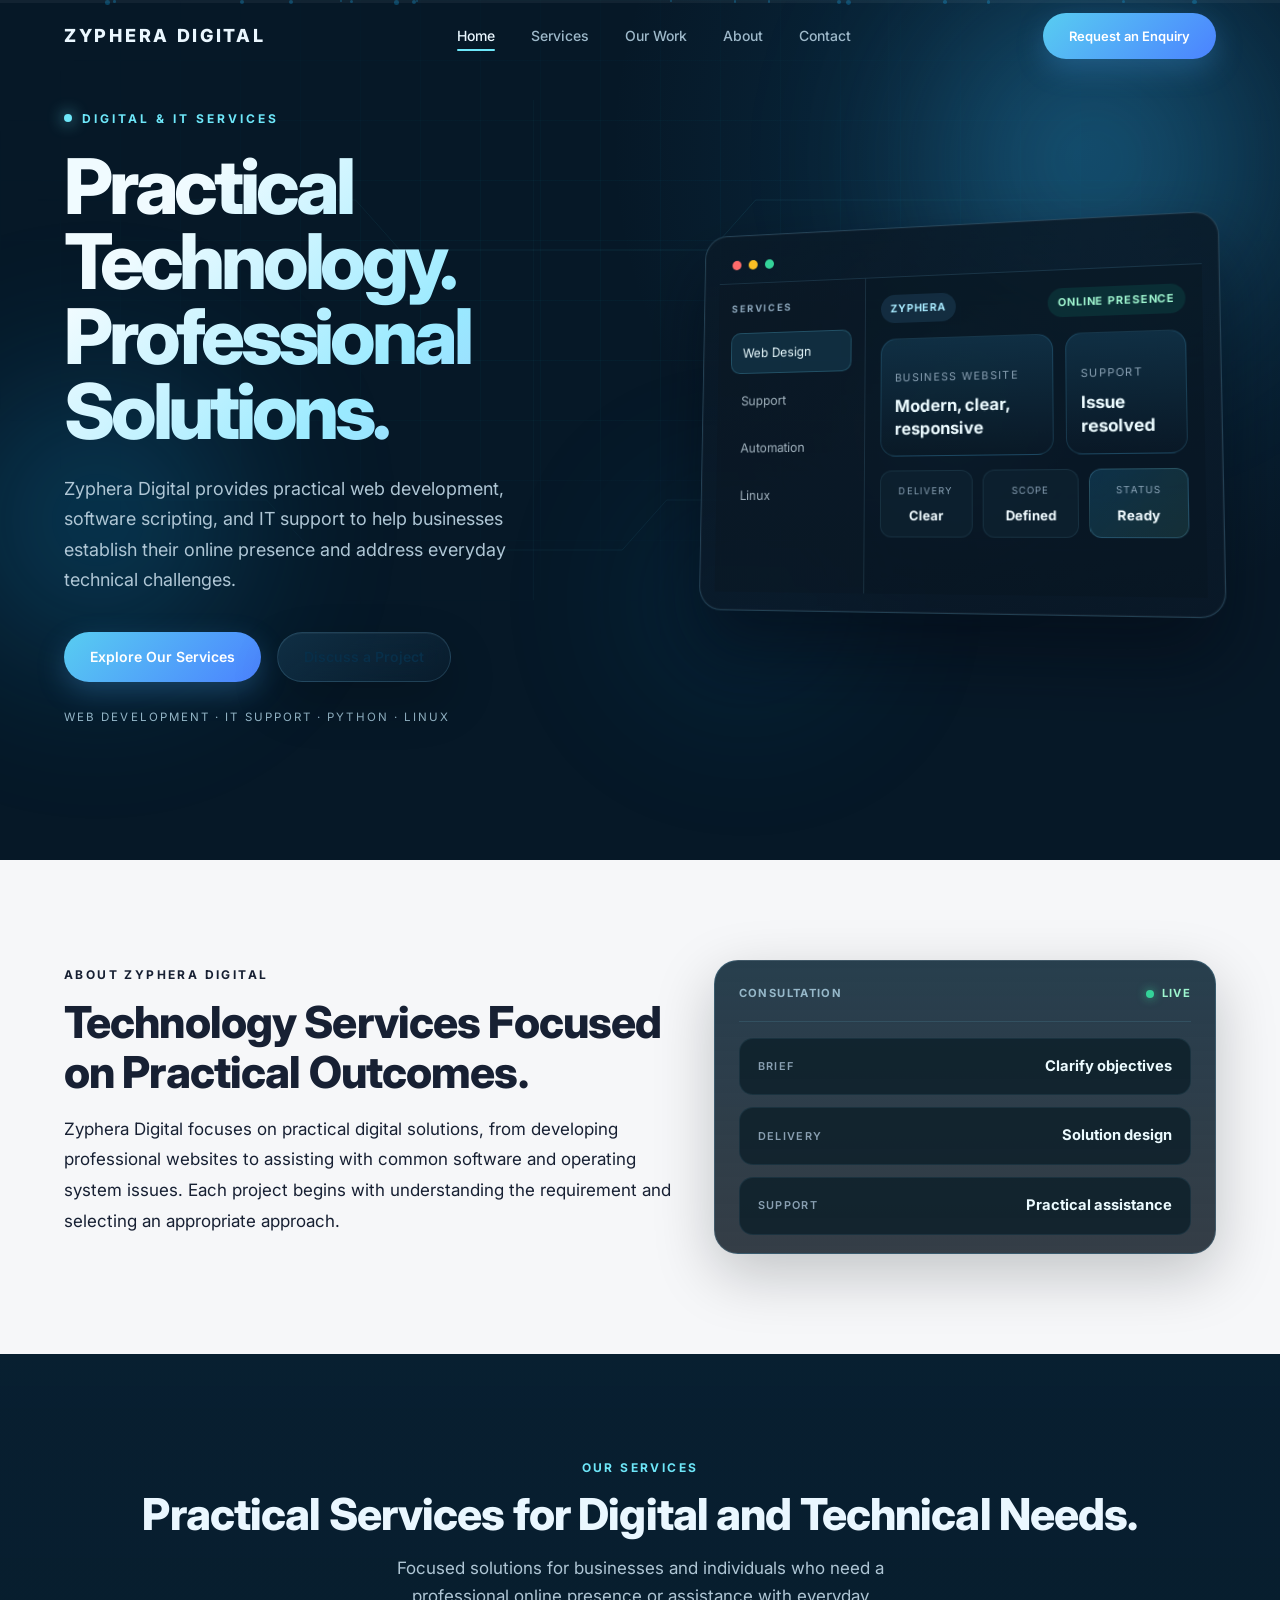
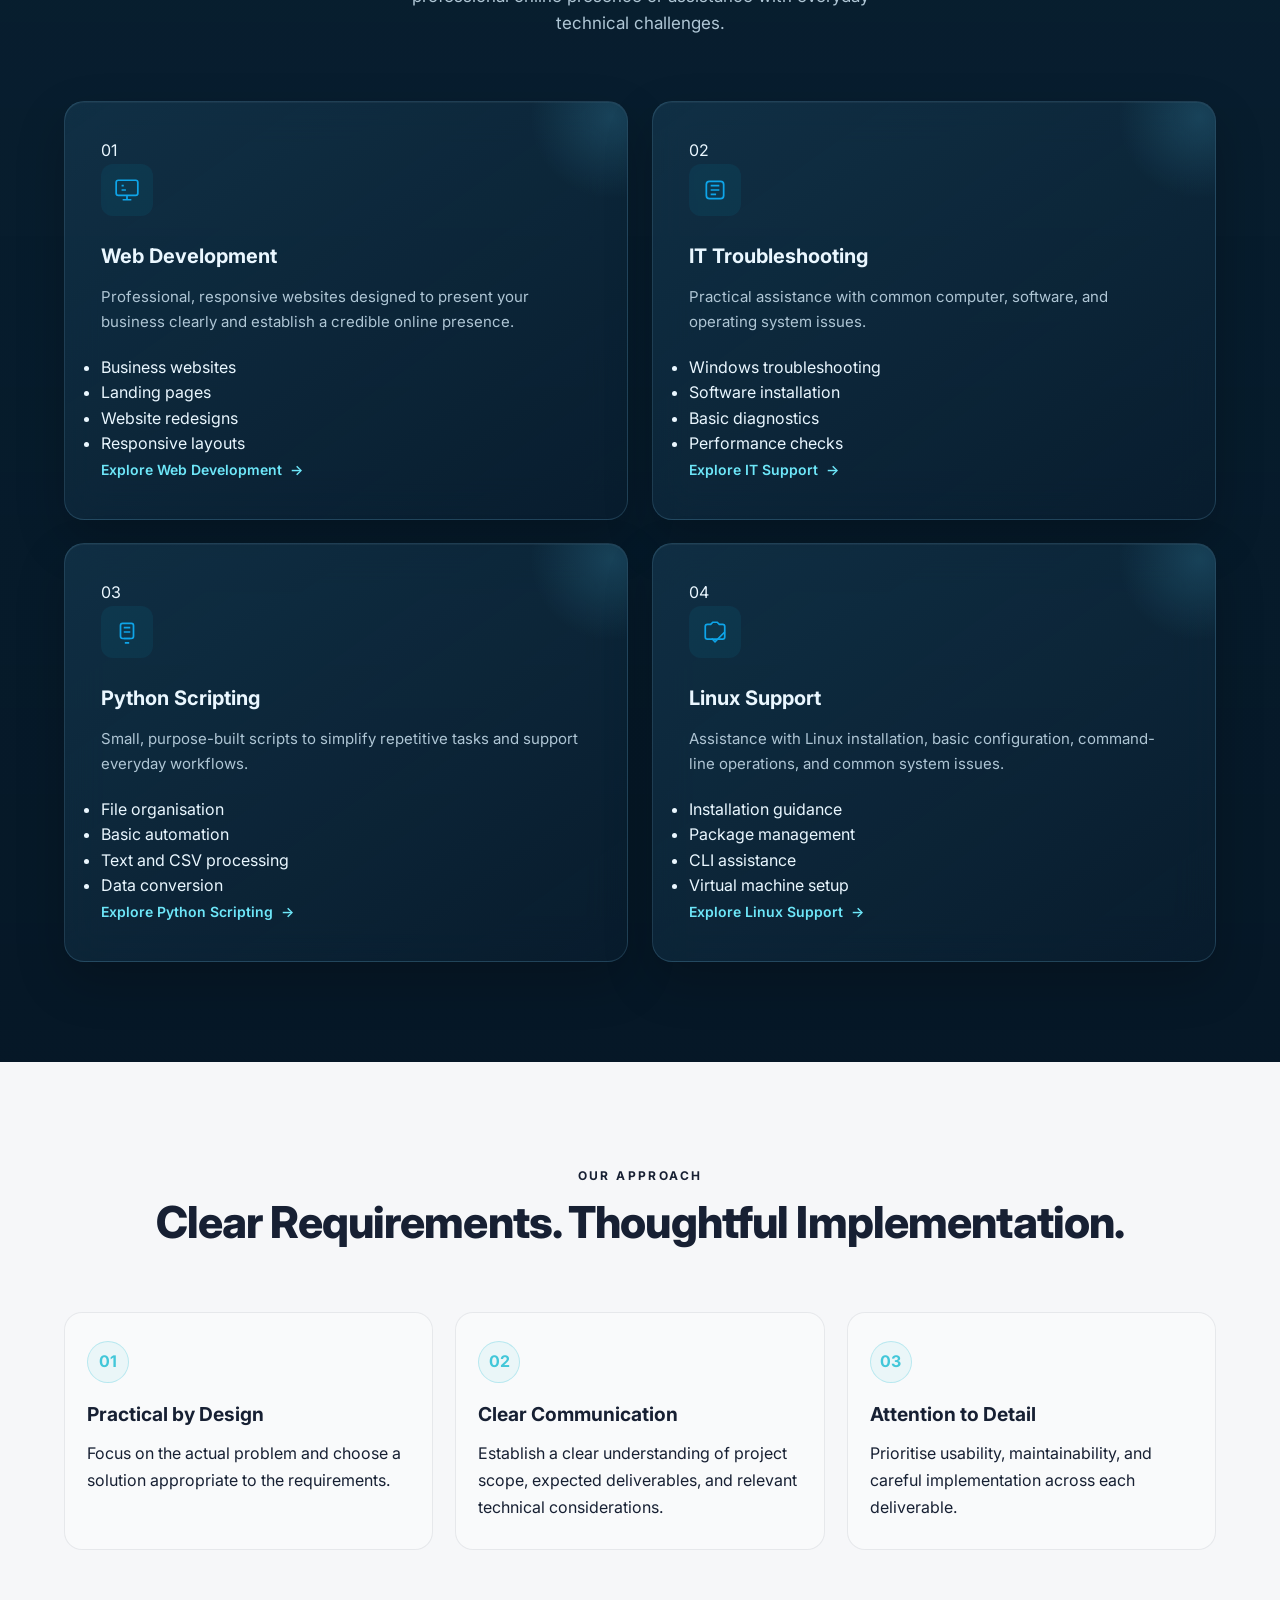
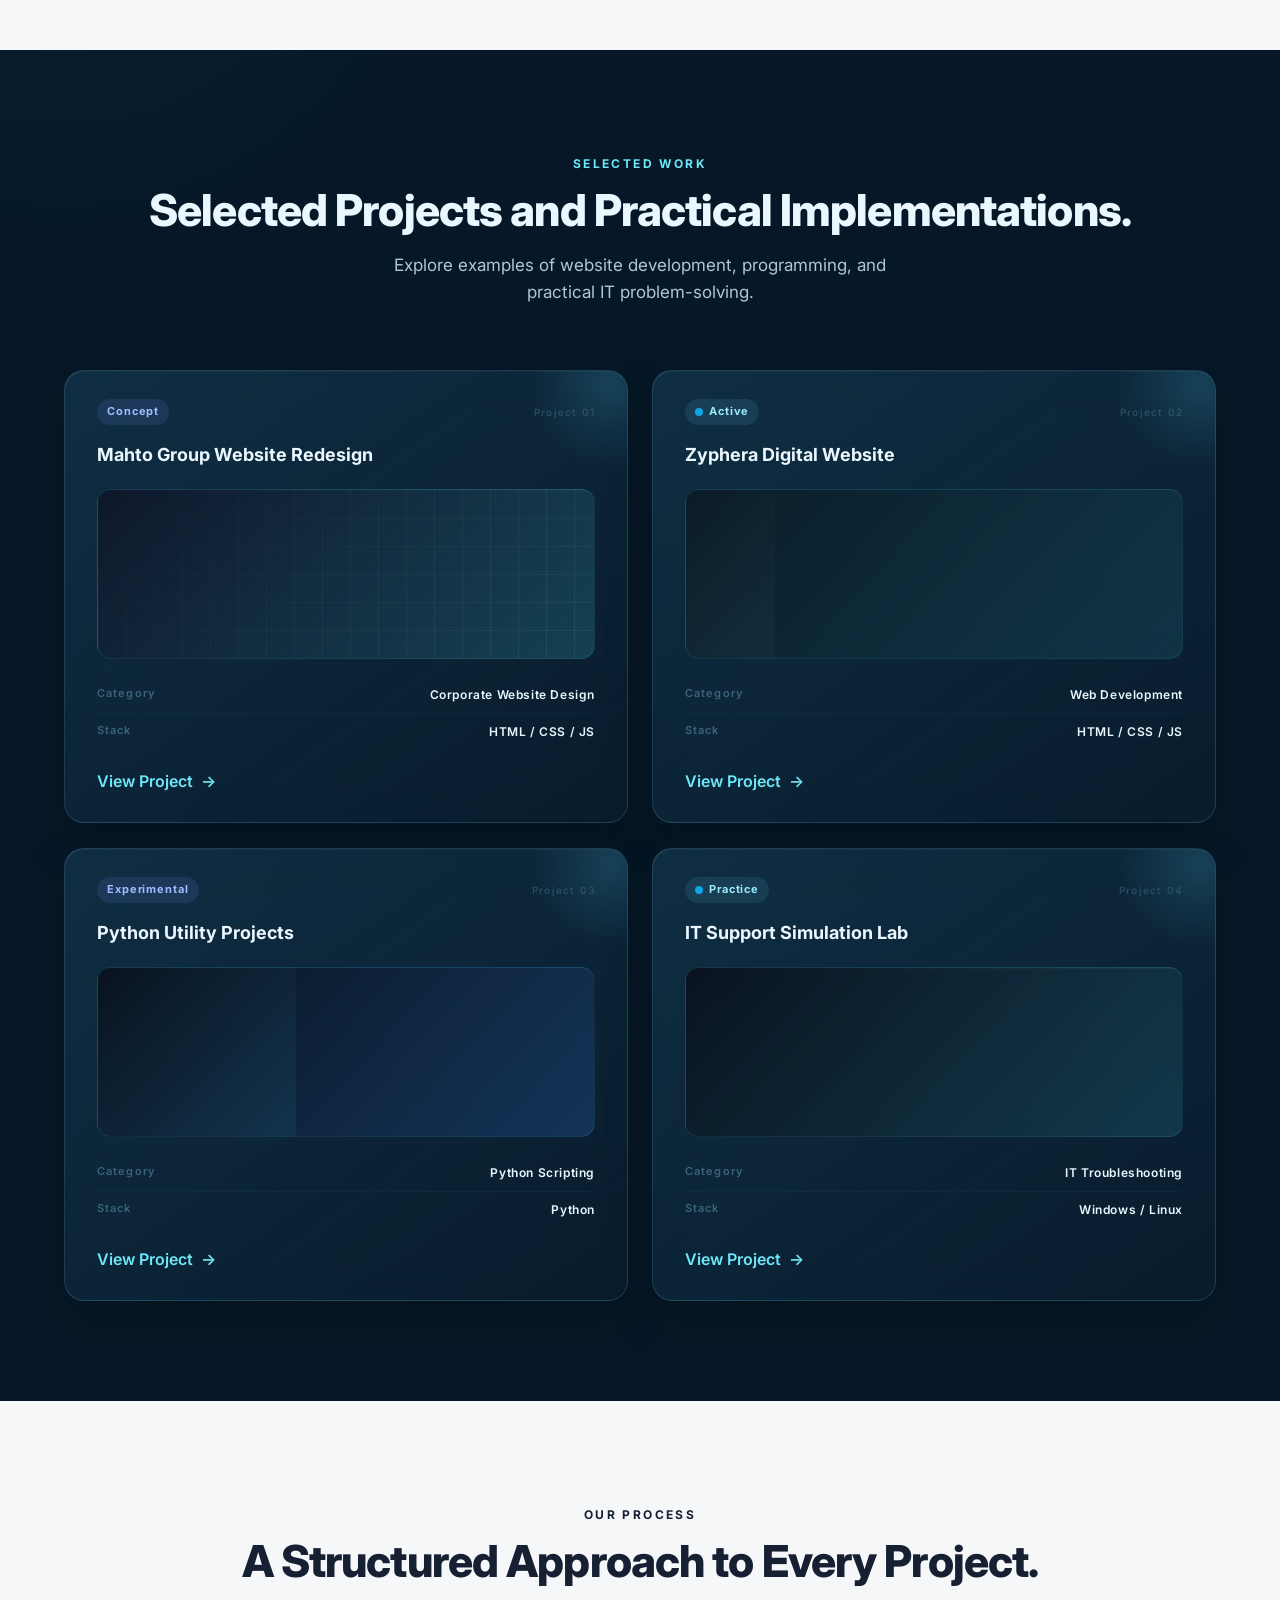
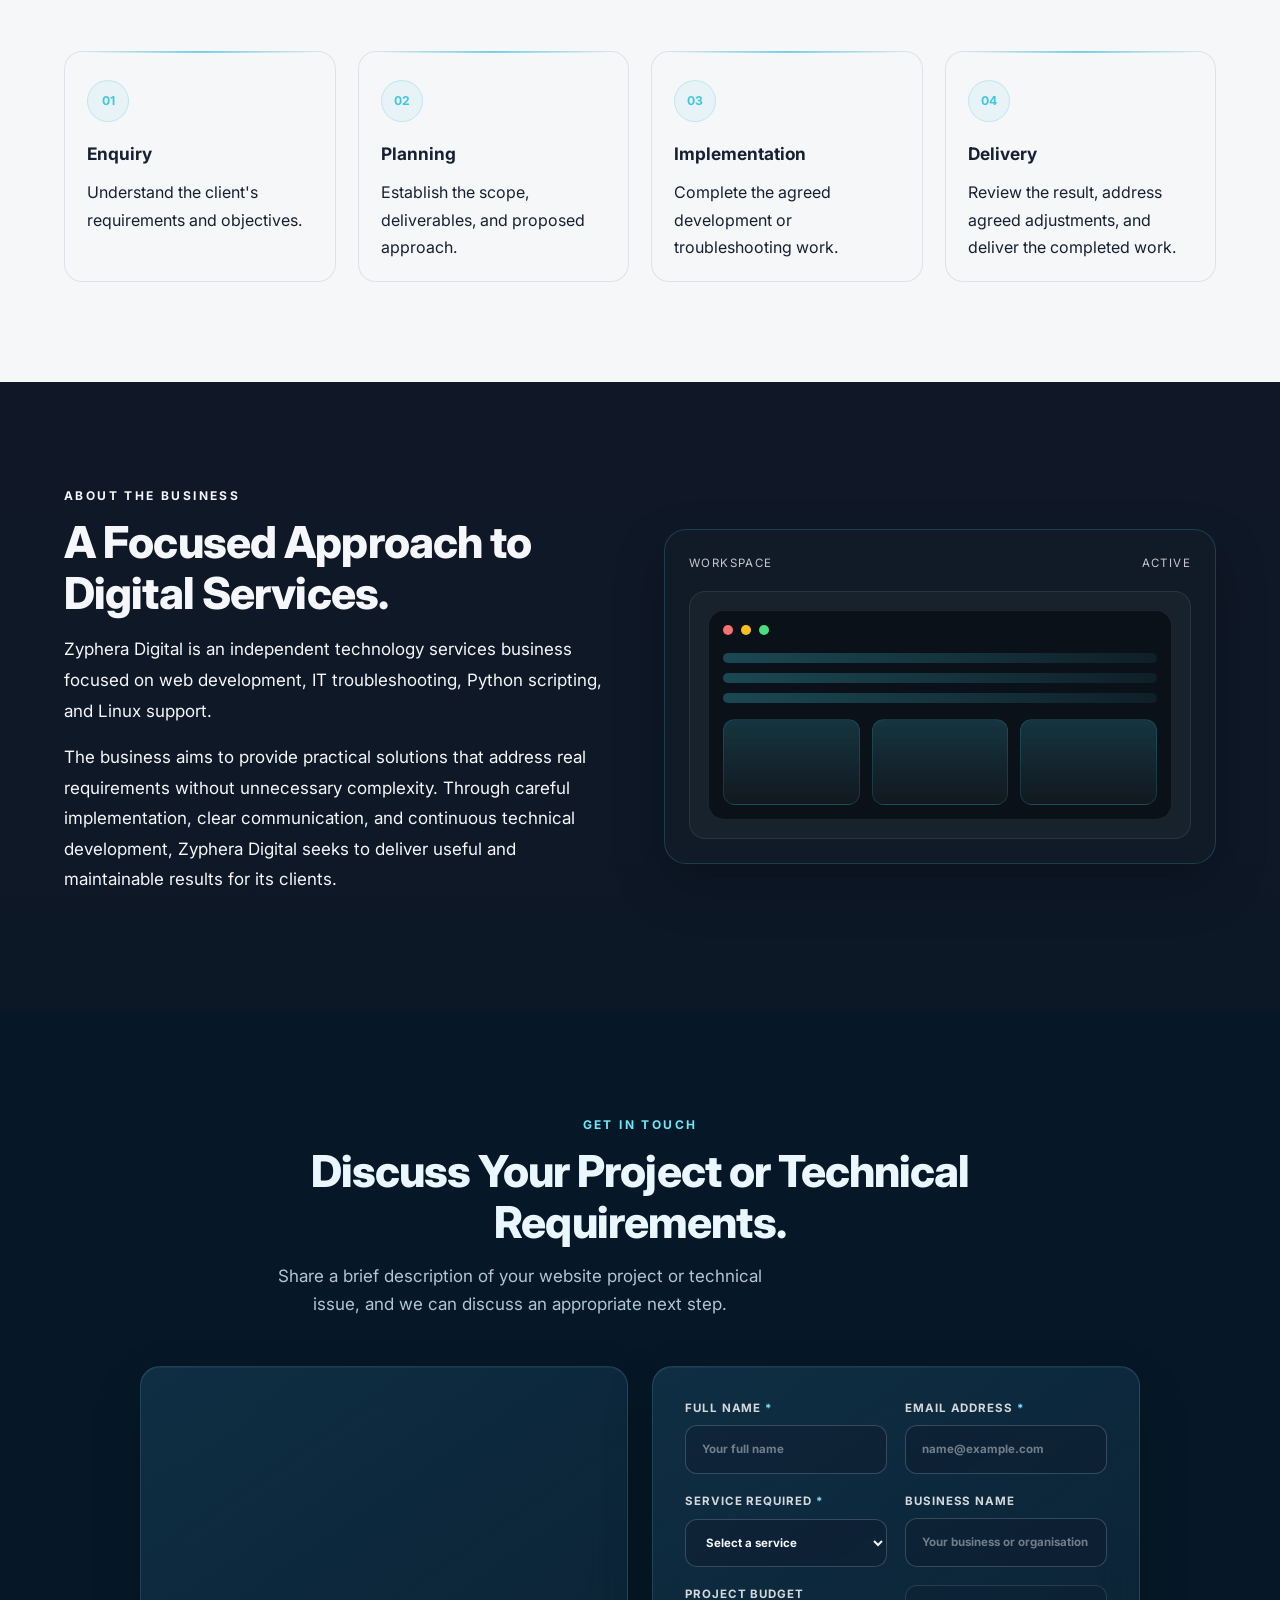
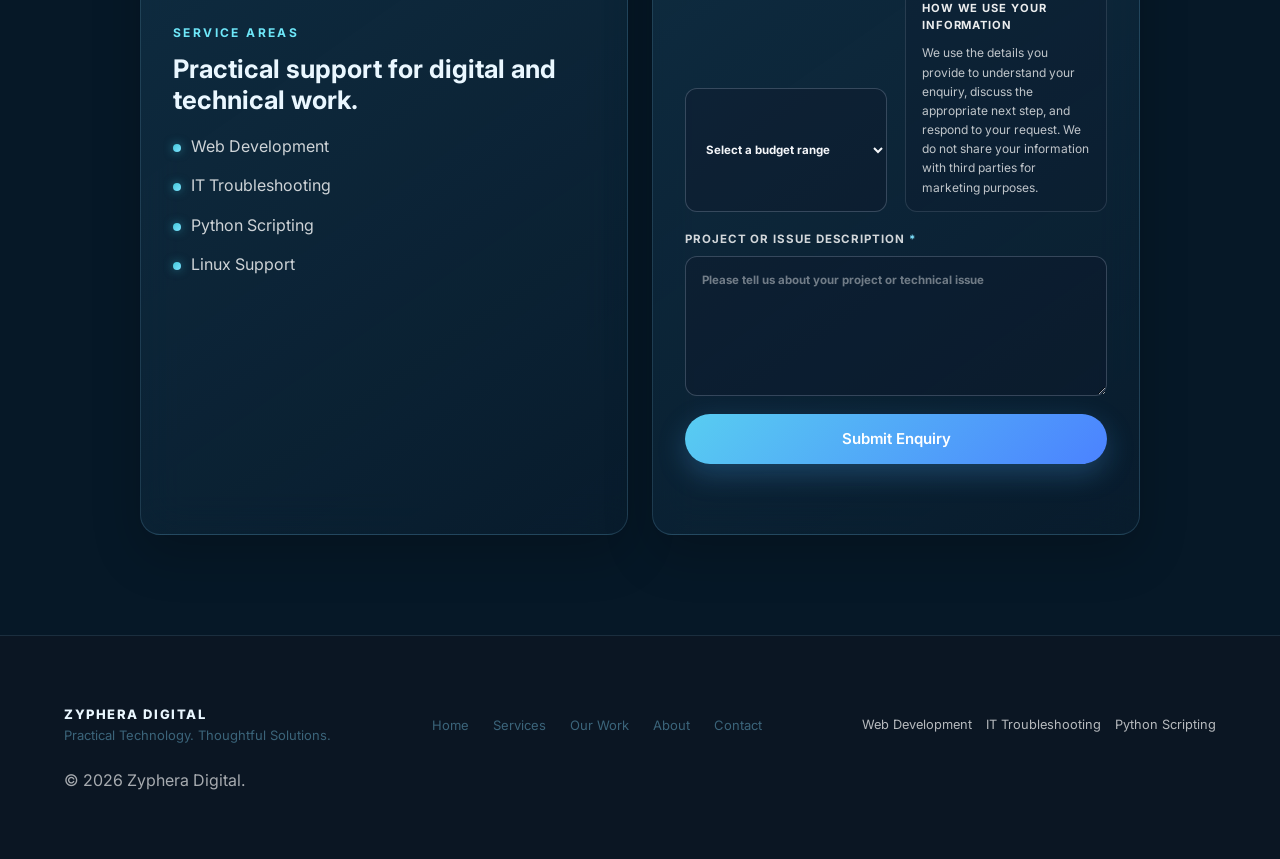
<file: index.html>
﻿<!DOCTYPE html>
<html lang="en">
<head>
  <meta charset="UTF-8">
  <meta name="viewport" content="width=device-width, initial-scale=1.0">
  <meta name="description" content="Zyphera Digital provides professional web development, IT troubleshooting, Python scripting, and Linux support for businesses and individuals.">
  <meta property="og:title" content="Zyphera Digital | Practical Technology Solutions">
  <meta property="og:description" content="Professional digital services for websites, everyday computer support, Python scripting, and Linux assistance.">
  <meta property="og:type" content="website">
  <title>Zyphera Digital | Practical Technology Solutions</title>
  <link rel="icon" type="image/svg+xml" href="favicon.svg">
  <link rel="preconnect" href="https://fonts.googleapis.com">
  <link rel="preconnect" href="https://fonts.gstatic.com" crossorigin>
  <link href="https://fonts.googleapis.com/css2?family=Inter:wght@400;500;600;700;800&display=swap" rel="stylesheet">
  <link rel="stylesheet" href="css/main.css">
</head><body>
  <div class="scroll-progress" aria-hidden="true"><span id="scrollProgress"></span></div>
<div class="bg-elements" aria-hidden="true">
    <div class="orb orb-1"></div>
    <div class="orb orb-2"></div>
    <div class="orb orb-3"></div>
    <div class="grid-pattern"></div>
    <div class="circuit-lines">
      <svg viewBox="0 0 1440 900" preserveAspectRatio="none" xmlns="http://www.w3.org/2000/svg">
        <path d="M0 200 H400 L450 250 H800 L850 200 H1440" stroke="url(#circuitGrad)" stroke-width="1" fill="none" opacity="0.3"/>
        <path d="M0 500 H300 L350 550 H700 L750 500 H1100 L1150 550 H1440" stroke="url(#circuitGrad)" stroke-width="1" fill="none" opacity="0.2"/>
        <path d="M200 0 V400 M600 100 V600 M1000 0 V500 M1200 200 V900" stroke="url(#circuitGrad)" stroke-width="1" fill="none" opacity="0.15"/>
        <defs>
          <linearGradient id="circuitGrad" x1="0%" y1="0%" x2="100%" y2="0%">
            <stop offset="0%" stop-color="#42C7D9" stop-opacity="0"/>
            <stop offset="50%" stop-color="#42C7D9" stop-opacity="0.7"/>
            <stop offset="100%" stop-color="#42C7D9" stop-opacity="0"/>
          </linearGradient>
        </defs>
      </svg>
    </div>
    <div class="particles" id="particles"></div>
  </div>

  <header class="navbar" id="navbar">
    <div class="container nav-container">
      <a href="#home" class="logo" aria-label="Zyphera Digital home">
        <span class="logo-mark">
          <span></span>
        </span>
        <span>ZYPHERA DIGITAL</span>
      </a>

      <nav class="nav-links" aria-label="Main navigation">
        <a href="#home" class="nav-link active">Home</a>
        <a href="#services" class="nav-link">Services</a>
        <a href="#projects" class="nav-link">Our Work</a>
        <a href="#about" class="nav-link">About</a>
        <a href="#contact" class="nav-link">Contact</a>
      </nav>

      <a href="#contact" class="btn btn-nav">Request an Enquiry</a>

      <button class="hamburger" id="hamburger" aria-label="Toggle menu" aria-expanded="false">
        <span></span>
        <span></span>
        <span></span>
      </button>
    </div>
  </header>

  <div class="mobile-menu" id="mobileMenu">
    <nav class="mobile-nav" aria-label="Mobile navigation">
      <a href="#home" class="mobile-nav-link">Home</a>
      <a href="#services" class="mobile-nav-link">Services</a>
      <a href="#projects" class="mobile-nav-link">Our Work</a>
      <a href="#about" class="mobile-nav-link">About</a>
      <a href="#contact" class="mobile-nav-link">Contact</a>
      <a href="#contact" class="btn btn-primary mobile-cta">Request an Enquiry</a>
    </nav>
  </div>

  <main>
    <section class="hero section" id="home">
      <div class="container hero-container">
        <div class="hero-content fade-in">
          <span class="hero-brand">DIGITAL & IT SERVICES</span>
          <h1 class="hero-title">Practical Technology.<br>Professional Solutions.</h1>
          <p class="hero-subtitle">Zyphera Digital provides practical web development, software scripting, and IT support to help businesses establish their online presence and address everyday technical challenges.</p>          <div class="hero-actions">
            <a href="#services" class="btn btn-primary">Explore Our Services</a>
            <a href="#contact" class="btn btn-secondary">Discuss a Project</a>
          </div>
<p class="hero-meta">Web Development · IT Support · Python · Linux</p>
        </div>

        <div class="hero-visual fade-in delay-1" aria-label="Corporate service overview">
          <div class="browser-mockup">
            <div class="browser-bar">
              <span class="browser-dot red"></span>
              <span class="browser-dot amber"></span>
              <span class="browser-dot green"></span>
            </div>

            <div class="browser-content">
              <div class="browser-sidebar">
                <div class="sidebar-label">Services</div>
                <div class="sidebar-item active">Web Design</div>
                <div class="sidebar-item">Support</div>
                <div class="sidebar-item">Automation</div>
                <div class="sidebar-item">Linux</div>
              </div>

              <div class="browser-main">
                <div class="panel-header-row">
                  <div class="panel-badge">Zyphera</div>
                  <div class="panel-pill">Online Presence</div>
                </div>

                <div class="feature-row">
                  <div class="feature-card large">
                    <span>Business Website</span>
                    <strong>Modern, clear, responsive</strong>
                  </div>
                  <div class="feature-card small">
                    <span>Support</span>
                    <strong>Issue resolved</strong>
                  </div>
                </div>

                <div class="metrics-row">
                  <div class="mini-stat">
                    <label>Delivery</label>
                    <strong>Clear</strong>
                  </div>
                  <div class="mini-stat">
                    <label>Scope</label>
                    <strong>Defined</strong>
                  </div>
                  <div class="mini-stat accent">
                    <label>Status</label>
                    <strong>Ready</strong>
                  </div>
                </div>
              </div>
            </div>
          </div>
        </div>
      </div>
    </section>

    <section class="intro section light-section" id="about-intro">
      <div class="container intro-grid">
        <div class="intro-copy fade-in">
          <span class="section-label">ABOUT ZYPHERA DIGITAL</span>
          <h2 class="section-title dark">Technology Services Focused on Practical Outcomes.</h2>
          <p class="section-text dark">Zyphera Digital focuses on practical digital solutions, from developing professional websites to assisting with common software and operating system issues. Each project begins with understanding the requirement and selecting an appropriate approach.</p>
        </div>

        <div class="intro-visual fade-in delay-1">
          <div class="studio-panel">
            <div class="studio-topline">
              <span>Consultation</span>
              <span class="studio-status">Live</span>
            </div>

            <div class="studio-stack">
              <div class="studio-item">
                <span class="studio-item-label">Brief</span>
                <strong>Clarify objectives</strong>
              </div>
              <div class="studio-item">
                <span class="studio-item-label">Delivery</span>
                <strong>Solution design</strong>
              </div>
              <div class="studio-item">
                <span class="studio-item-label">Support</span>
                <strong>Practical assistance</strong>
              </div>
            </div>
          </div>
        </div>
      </div>
    </section>

    <section class="services section" id="services">
      <div class="container">
        <div class="section-header fade-in">
          <span class="section-label">OUR SERVICES</span>
          <h2 class="section-title">Practical Services for Digital and Technical Needs.</h2>
          <p class="section-subtitle">Focused solutions for businesses and individuals who need a professional online presence or assistance with everyday technical challenges.</p>
        </div>

        <div class="services-grid">
          <article class="service-card glass-card fade-in">
            <div class="service-number">01</div>
            <div class="service-icon">
              <svg viewBox="0 0 24 24" fill="none" stroke="currentColor" stroke-width="1.6"><rect x="2" y="3" width="20" height="14" rx="2"/><path d="M8 21h8M12 17v4"/><path d="M7 8h2M7 12h4"/></svg>
            </div>
            <h3 class="service-title">Web Development</h3>
            <p class="service-desc">Professional, responsive websites designed to present your business clearly and establish a credible online presence.</p>
            <ul class="service-list">
              <li>Business websites</li>
              <li>Landing pages</li>
              <li>Website redesigns</li>
              <li>Responsive layouts</li>
            </ul>
            <a href="#contact" class="service-link" data-service="Web Development">Explore Web Development <span class="arrow">→</span></a>
          </article>

          <article class="service-card glass-card fade-in delay-1">
            <div class="service-number">02</div>
            <div class="service-icon">
              <svg viewBox="0 0 24 24" fill="none" stroke="currentColor" stroke-width="1.6"><rect x="4" y="4" width="16" height="16" rx="3"/><path d="M8 8h8M8 12h8M8 16h5"/></svg>
            </div>
            <h3 class="service-title">IT Troubleshooting</h3>
            <p class="service-desc">Practical assistance with common computer, software, and operating system issues.</p>
            <ul class="service-list">
              <li>Windows troubleshooting</li>
              <li>Software installation</li>
              <li>Basic diagnostics</li>
              <li>Performance checks</li>
            </ul>
            <a href="#contact" class="service-link" data-service="IT Troubleshooting">Explore IT Support <span class="arrow">→</span></a>
          </article>

          <article class="service-card glass-card fade-in delay-2">
            <div class="service-number">03</div>
            <div class="service-icon">
              <svg viewBox="0 0 24 24" fill="none" stroke="currentColor" stroke-width="1.6"><path d="M9 18h6"/><path d="M10 22h4"/><path d="M8 4h8a2 2 0 0 1 2 2v10a2 2 0 0 1-2 2H8a2 2 0 0 1-2-2V6a2 2 0 0 1 2-2Z"/><path d="M9 8h6M9 12h6"/></svg>
            </div>
            <h3 class="service-title">Python Scripting</h3>
            <p class="service-desc">Small, purpose-built scripts to simplify repetitive tasks and support everyday workflows.</p>
            <ul class="service-list">
              <li>File organisation</li>
              <li>Basic automation</li>
              <li>Text and CSV processing</li>
              <li>Data conversion</li>
            </ul>
            <a href="#contact" class="service-link" data-service="Python Scripting">Explore Python Scripting <span class="arrow">→</span></a>
          </article>

          <article class="service-card glass-card fade-in delay-3">
            <div class="service-number">04</div>
            <div class="service-icon">
              <svg viewBox="0 0 24 24" fill="none" stroke="currentColor" stroke-width="1.6"><path d="m9 18 3 3 9-9"/><path d="M3 12.5V7a2 2 0 0 1 2-2h3l2-2h4l2 2h3a2 2 0 0 1 2 2v9.5a2 2 0 0 1-2 2H5a2 2 0 0 1-2-2Z"/></svg>
            </div>
            <h3 class="service-title">Linux Support</h3>
            <p class="service-desc">Assistance with Linux installation, basic configuration, command-line operations, and common system issues.</p>
            <ul class="service-list">
              <li>Installation guidance</li>
              <li>Package management</li>
              <li>CLI assistance</li>
              <li>Virtual machine setup</li>
            </ul>
            <a href="#contact" class="service-link" data-service="Linux Support">Explore Linux Support <span class="arrow">→</span></a>
          </article>
        </div>
      </div>
    </section>

    <section class="value-proposition section light-section" id="approach">
      <div class="container">
        <div class="section-header fade-in">
          <span class="section-label">OUR APPROACH</span>
          <h2 class="section-title dark">Clear Requirements. Thoughtful Implementation.</h2>
        </div>

        <div class="value-grid">
          <article class="value-card fade-in">
            <div class="value-icon">01</div>
            <h3>Practical by Design</h3>
            <p>Focus on the actual problem and choose a solution appropriate to the requirements.</p>
          </article>

          <article class="value-card fade-in delay-1">
            <div class="value-icon">02</div>
            <h3>Clear Communication</h3>
            <p>Establish a clear understanding of project scope, expected deliverables, and relevant technical considerations.</p>
          </article>

          <article class="value-card fade-in delay-2">
            <div class="value-icon">03</div>
            <h3>Attention to Detail</h3>
            <p>Prioritise usability, maintainability, and careful implementation across each deliverable.</p>
          </article>
        </div>
      </div>
    </section>

    <section class="projects section" id="projects">
      <div class="container">
        <div class="section-header fade-in">
          <span class="section-label">SELECTED WORK</span>
          <h2 class="section-title">Selected Projects and Practical Implementations.</h2>
          <p class="section-subtitle">Explore examples of website development, programming, and practical IT problem-solving.</p>
        </div>

        <div class="projects-grid">
          <article class="project-panel glass-card fade-in project-card" data-project="mahto">
            <div class="panel-header">
              <span class="panel-status completed-status">Concept</span>
              <span class="panel-id">Project 01</span>
            </div>
            <h3 class="panel-title">Mahto Group Website Redesign</h3>
            <div class="project-preview preview-mahto"></div>
            <div class="panel-meta">
              <div class="meta-row"><span class="meta-label">Category</span><span class="meta-value">Corporate Website Design</span></div>
              <div class="meta-row"><span class="meta-label">Stack</span><span class="meta-value">HTML / CSS / JS</span></div>
            </div>
            <button class="panel-link" type="button">View Project <span class="arrow">→</span></button>
          </article>

          <article class="project-panel glass-card fade-in delay-1 project-card" data-project="zyphera-site">
            <div class="panel-header">
              <span class="panel-status active-status"><span class="status-dot pulse"></span> Active</span>
              <span class="panel-id">Project 02</span>
            </div>
            <h3 class="panel-title">Zyphera Digital Website</h3>
            <div class="project-preview preview-zyphera"></div>
            <div class="panel-meta">
              <div class="meta-row"><span class="meta-label">Category</span><span class="meta-value">Web Development</span></div>
              <div class="meta-row"><span class="meta-label">Stack</span><span class="meta-value">HTML / CSS / JS</span></div>
            </div>
            <button class="panel-link" type="button">View Project <span class="arrow">→</span></button>
          </article>

          <article class="project-panel glass-card fade-in delay-2 project-card" data-project="python-utils">
            <div class="panel-header">
              <span class="panel-status completed-status">Experimental</span>
              <span class="panel-id">Project 03</span>
            </div>
            <h3 class="panel-title">Python Utility Projects</h3>
            <div class="project-preview preview-python"></div>
            <div class="panel-meta">
              <div class="meta-row"><span class="meta-label">Category</span><span class="meta-value">Python Scripting</span></div>
              <div class="meta-row"><span class="meta-label">Stack</span><span class="meta-value">Python</span></div>
            </div>
            <button class="panel-link" type="button">View Project <span class="arrow">→</span></button>
          </article>

          <article class="project-panel glass-card fade-in delay-3 project-card" data-project="support-lab">
            <div class="panel-header">
              <span class="panel-status active-status"><span class="status-dot pulse"></span> Practice</span>
              <span class="panel-id">Project 04</span>
            </div>
            <h3 class="panel-title">IT Support Simulation Lab</h3>
            <div class="project-preview preview-support"></div>
            <div class="panel-meta">
              <div class="meta-row"><span class="meta-label">Category</span><span class="meta-value">IT Troubleshooting</span></div>
              <div class="meta-row"><span class="meta-label">Stack</span><span class="meta-value">Windows / Linux</span></div>
            </div>
            <button class="panel-link" type="button">View Project <span class="arrow">→</span></button>
          </article>
        </div>
      </div>
    </section>

    <section class="process section light-section" id="process">
      <div class="container">
        <div class="section-header fade-in">
          <span class="section-label">OUR PROCESS</span>
          <h2 class="section-title dark">A Structured Approach to Every Project.</h2>
        </div>

        <div class="timeline-process">
          <div class="process-step fade-in">
            <span class="step-number">01</span>
            <h3>Enquiry</h3>
            <p>Understand the client's requirements and objectives.</p>
          </div>
          <div class="process-step fade-in delay-1">
            <span class="step-number">02</span>
            <h3>Planning</h3>
            <p>Establish the scope, deliverables, and proposed approach.</p>
          </div>
          <div class="process-step fade-in delay-2">
            <span class="step-number">03</span>
            <h3>Implementation</h3>
            <p>Complete the agreed development or troubleshooting work.</p>
          </div>
          <div class="process-step fade-in delay-3">
            <span class="step-number">04</span>
            <h3>Delivery</h3>
            <p>Review the result, address agreed adjustments, and deliver the completed work.</p>
          </div>
        </div>
      </div>
    </section>

    <section class="about section" id="about">
      <div class="container about-grid">
        <div class="about-content fade-in">
          <span class="section-label">ABOUT THE BUSINESS</span>
          <h2 class="section-title">A Focused Approach to Digital Services.</h2>
          <p class="section-text">Zyphera Digital is an independent technology services business focused on web development, IT troubleshooting, Python scripting, and Linux support.</p>
          <p class="section-text">The business aims to provide practical solutions that address real requirements without unnecessary complexity. Through careful implementation, clear communication, and continuous technical development, Zyphera Digital seeks to deliver useful and maintainable results for its clients.</p>
        </div>

        <div class="about-visual fade-in delay-1">
          <div class="workbench-panel">
            <div class="workbench-top">
              <span>Workspace</span>
              <span>Active</span>
            </div>
            <div class="workbench-body">
              <div class="workbench-window">
                <div class="window-header">
                  <span></span><span></span><span></span>
                </div>
                <div class="window-content">
                  <div class="content-lines"><span></span><span></span><span></span></div>
                  <div class="content-tiles">
                    <div></div><div></div><div></div>
                  </div>
                </div>
              </div>
            </div>
          </div>
        </div>
      </div>
    </section>

    <section class="contact section" id="contact">
      <div class="container">
        <div class="contact-header fade-in">
          <span class="section-label">GET IN TOUCH</span>
          <h2 class="section-title">Discuss Your Project or Technical Requirements.</h2>
          <p class="section-subtitle">Share a brief description of your website project or technical issue, and we can discuss an appropriate next step.</p>
        </div>

        <div class="contact-grid">
          <aside class="contact-intro glass-card fade-in">
            <span class="section-label">Service areas</span>
            <h3>Practical support for digital and technical work.</h3>
            <ul>
              <li>Web Development</li>
              <li>IT Troubleshooting</li>
              <li>Python Scripting</li>
              <li>Linux Support</li>
            </ul>
          </aside>

          <div class="contact-form-card glass-card fade-in delay-1">
            <form id="contact-form" class="contact-form" name="zyphera-contact" method="POST" action="/.netlify/functions/contact" data-netlify="true" netlify-honeypot="bot-field">
              <input type="hidden" name="form-name" value="zyphera-contact" />
              <p class="hidden-field">
                <label>Don’t fill this out if you’re human: <input name="bot-field" /></label>
              </p>

              <div class="form-row">
                <label>
                  <span>Full name <span class="required-indicator">*</span></span>
                  <input type="text" name="name" id="name" placeholder="Your full name" required aria-required="true" aria-describedby="form-status">
                </label>
                <label>
                  <span>Email address <span class="required-indicator">*</span></span>
                  <input type="email" name="email" id="email" placeholder="name@example.com" required aria-required="true" aria-describedby="form-status">
                </label>
              </div>

              <div class="form-row">
                <label>
                  <span>Service required <span class="required-indicator">*</span></span>
                  <select name="service" id="service" required aria-required="true" aria-describedby="form-status">
                    <option value="">Select a service</option>
                    <option value="Web Development">Web Development</option>
                    <option value="IT Troubleshooting">IT Troubleshooting</option>
                    <option value="Python Scripting">Python Scripting</option>
                    <option value="Linux Support">Linux Support</option>
                    <option value="Other">Other</option>
                  </select>
                </label>
                <label>
                  <span>Business name</span>
                  <input type="text" name="businessName" id="businessName" placeholder="Your business or organisation">
                </label>
              </div>

              <div class="form-row">
                <label>
                  <span>Project budget</span>
                  <select name="budget" id="budget">
                    <option value="">Select a budget range</option>
                    <option value="Under $1,000">Under $1,000</option>
                    <option value="$1,000 – $3,000">$1,000 – $3,000</option>
                    <option value="$3,000 – $6,000">$3,000 – $6,000</option>
                    <option value="$6,000 – $10,000">$6,000 – $10,000</option>
                    <option value="$10,000+">$10,000+</option>
                    <option value="Prefer not to say">Prefer not to say</option>
                  </select>
                </label>
                <div class="form-note">
                  <span>How we use your information</span>
                  <p>We use the details you provide to understand your enquiry, discuss the appropriate next step, and respond to your request. We do not share your information with third parties for marketing purposes.</p>
                </div>
              </div>

              <label>
                <span>Project or issue description <span class="required-indicator">*</span></span>
                <textarea name="message" id="message" rows="5" placeholder="Please tell us about your project or technical issue" required aria-required="true" aria-describedby="form-status"></textarea>
              </label>

              <button type="submit" class="btn btn-primary btn-submit">Submit Enquiry</button>
              <p id="form-status" class="form-status" aria-live="polite"></p>
            </form>
          </div>
        </div>
      </div>
    </section>
  </main>

  <footer class="footer">
    <div class="container footer-container">
      <div>
        <div class="logo footer-logo" aria-label="Zyphera Digital">
          <span class="logo-mark"><span></span></span>
          <span>ZYPHERA DIGITAL</span>
        </div>
        <p class="footer-copy">Practical Technology. Thoughtful Solutions.</p>
      </div>

      <nav class="footer-nav" aria-label="Footer navigation">
        <a href="#home">Home</a>
        <a href="#services">Services</a>
        <a href="#projects">Our Work</a>
        <a href="#about">About</a>
        <a href="#contact">Contact</a>
      </nav>

      <div class="footer-meta">
        <span>Web Development</span>
        <span>IT Troubleshooting</span>
        <span>Python Scripting</span>
      </div>
    </div>

    <div class="container footer-bottom">
      <span>© <span id="currentYear"></span> Zyphera Digital.</span>
    </div>
  </footer>

  <div class="project-modal" id="projectModal" aria-hidden="true">
    <div class="project-modal-backdrop" data-close="true"></div>
    <div class="project-modal-panel" role="dialog" aria-modal="true" aria-labelledby="projectModalTitle">
      <button class="project-modal-close" type="button" aria-label="Close project details">×</button>
      <div class="project-modal-content">
        <div class="project-modal-visual" id="projectModalVisual"></div>
        <div class="project-modal-body">
          <span class="project-modal-label" id="projectModalCategory">Project</span>
          <h3 id="projectModalTitle">Project title</h3>
          <p id="projectModalDescription">Project description.</p>
          <ul id="projectModalList"></ul>
          <div class="project-modal-meta">
            <span id="projectModalStack"></span>
          </div>
        </div>
      </div>
    </div>
  </div>

  <script src="script.js"></script>
</body>
</html>
</file>
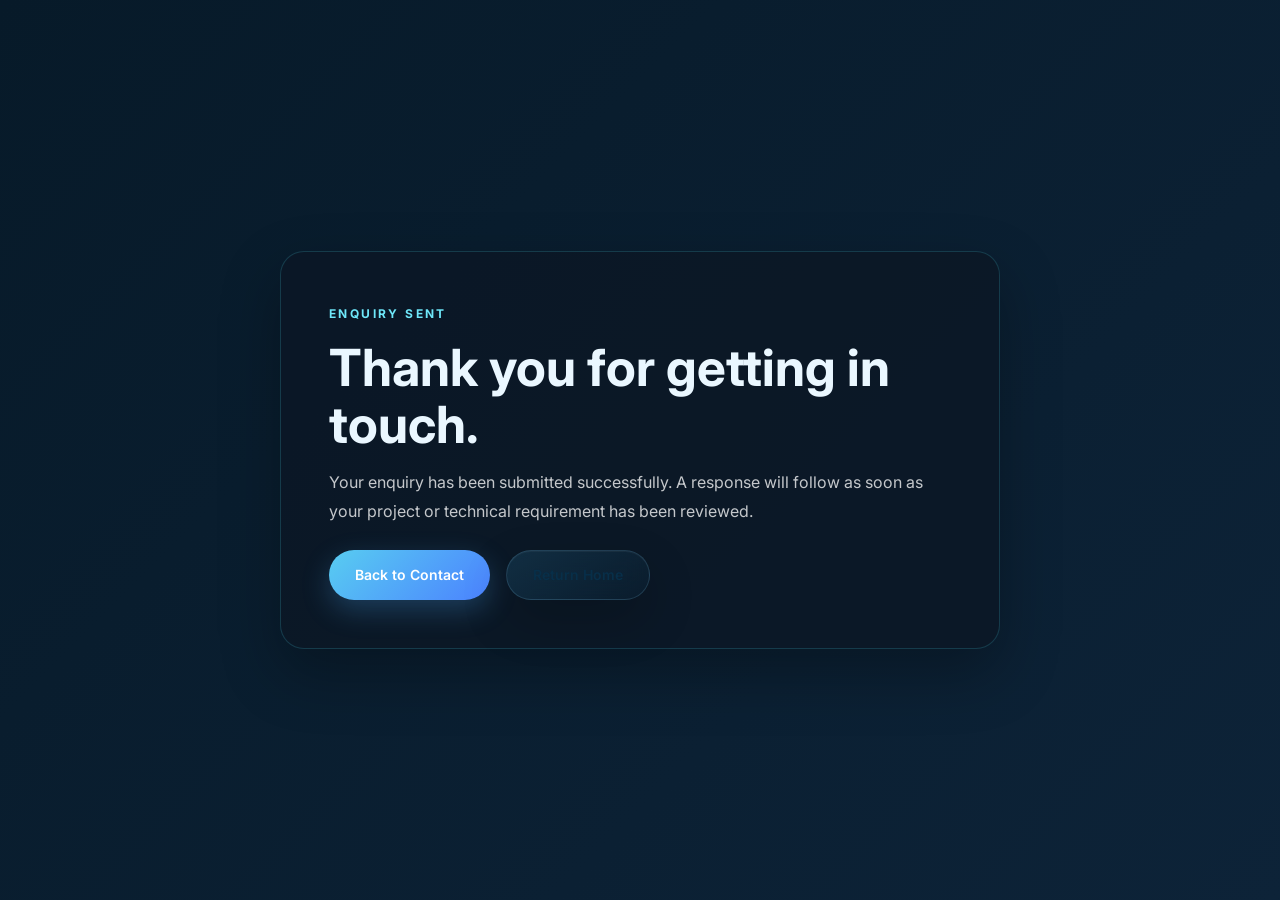
<file: thank-you.html>
<!DOCTYPE html>
<html lang="en">
<head>
  <meta charset="UTF-8">
  <meta name="viewport" content="width=device-width, initial-scale=1.0">
  <meta name="description" content="Thank you for your enquiry to Zyphera Digital.">
  <title>Thank You | Zyphera Digital</title>
  <link rel="icon" type="image/svg+xml" href="favicon.svg">
  <link rel="preconnect" href="https://fonts.googleapis.com">
  <link rel="preconnect" href="https://fonts.gstatic.com" crossorigin>
  <link href="https://fonts.googleapis.com/css2?family=Inter:wght@400;500;600;700;800&display=swap" rel="stylesheet">
  <link rel="stylesheet" href="css/main.css">
  <style>
    body {
      min-height: 100vh;
      display: grid;
      place-items: center;
      background: linear-gradient(135deg, #071a29 0%, #0d2338 100%);
    }

    .success-shell {
      width: min(720px, calc(100vw - 32px));
      padding: clamp(2rem, 4vw, 3rem);
      border: 1px solid rgba(66, 199, 217, 0.2);
      border-radius: 24px;
      background: rgba(12, 24, 38, 0.9);
      box-shadow: 0 24px 60px rgba(0, 0, 0, 0.28);
    }

    .success-shell .section-label {
      display: inline-block;
      margin-bottom: 1rem;
    }

    .success-shell h1 {
      margin: 0 0 1rem;
      font-size: clamp(2.2rem, 4vw, 3.3rem);
      line-height: 1.1;
    }

    .success-shell p {
      margin: 0 0 1.5rem;
      color: rgba(255, 255, 255, 0.76);
      line-height: 1.8;
    }

    .success-actions {
      display: flex;
      flex-wrap: wrap;
      gap: 1rem;
    }
  </style>
</head>
<body>
  <main class="success-shell">
    <span class="section-label">ENQUIRY SENT</span>
    <h1>Thank you for getting in touch.</h1>
    <p>Your enquiry has been submitted successfully. A response will follow as soon as your project or technical requirement has been reviewed.</p>
    <div class="success-actions">
      <a href="index.html#contact" class="btn btn-primary">Back to Contact</a>
      <a href="index.html" class="btn btn-secondary">Return Home</a>
    </div>
  </main>
</body>
</html>
</file>
<file: css/main.css>
/* Core */
@import url("./variables.css");
@import url("./reset.css");

/* Background */
@import url("./background.css");

/* Glass */
@import url("./glass.css");

/* Components */
@import url("./navbar.css");
@import url("./buttons.css");

/* Sections */
@import url("./hero.css");
@import url("./sections.css");
@import url("./about.css");
@import url("./services.css");
@import url("./projects.css");
@import url("./technology.css");
@import url("./contact.css");
@import url("./footer.css");

/* Effects */
@import url("./animations.css");
@import url("./enhancements.css");

/* Responsive */
@import url("./responsive.css");
</file>
